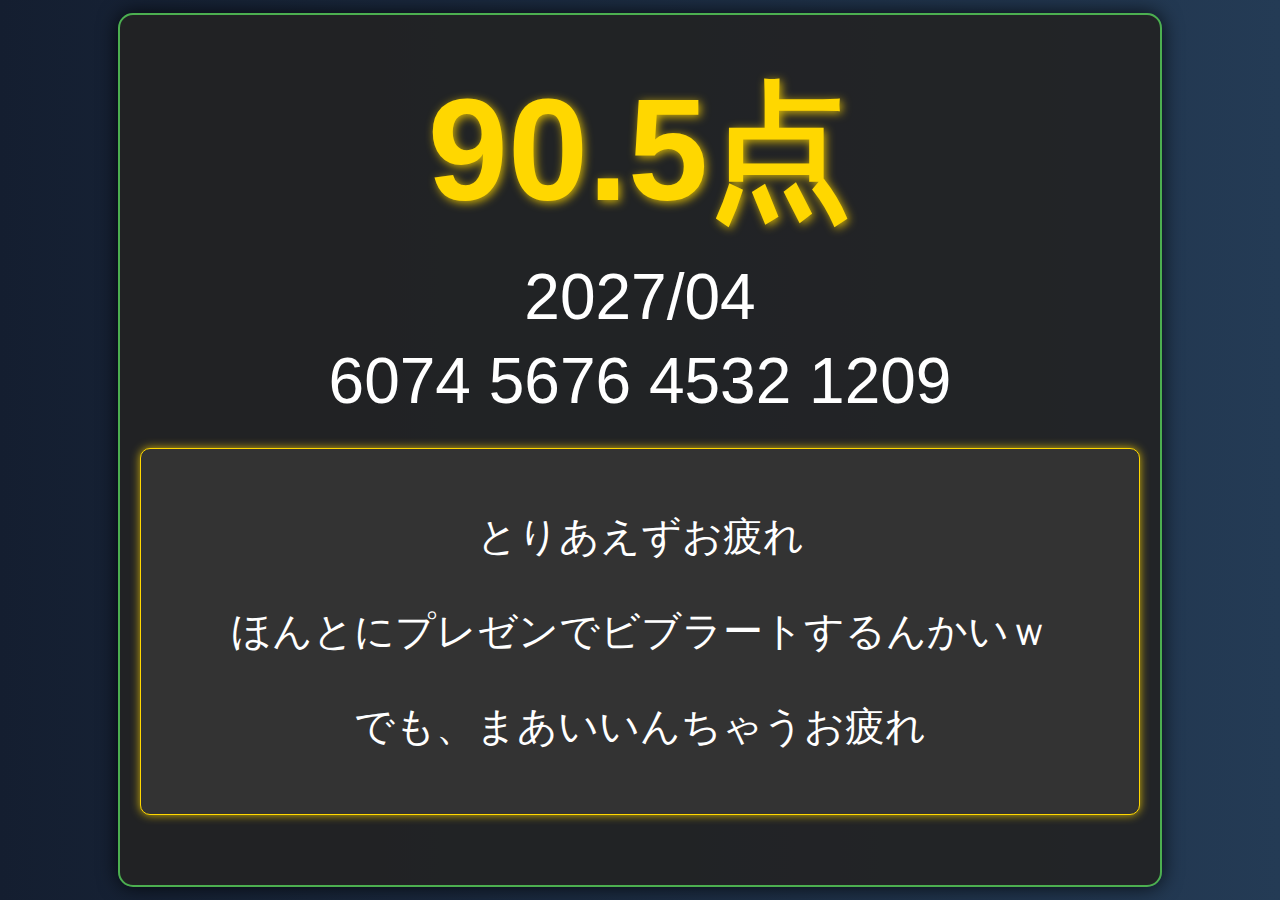
<file: nextpage.html>
<!DOCTYPE html>
<html lang="ja">
<head>
    <meta charset="UTF-8">
    <meta name="viewport" content="width=device-width, initial-scale=1.0">
    <title>採点結果</title>
    <link rel="stylesheet" href="nextpage.css">
</head>
<body>
    <div class="container">
        <div class="score-board">
            <div class="score">
                <div class="main-score">
                    <div class="score-value">90.5点</div>
                    <div class="score-date">2027/04</div>
                    <div class="scores-date">6074 5676 4532 1209</div>
                </div>
            </div>
        </div>
        <div class="analysis-report">
            <p>とりあえずお疲れ</p>
            <p>ほんとにプレゼンでビブラートするんかいｗ</p>
            <p>でも、まあいいんちゃうお疲れ</p>
        </div>
    </div>
</body>
</html>
</file>
<file: nextpage.css>
body {
  font-family: 'Arial', sans-serif;
  background: linear-gradient(to right, #141e30, #243b55);
  color: #fff;
  margin: 0;
  padding: 0;
  display: flex;
  justify-content: center;
  align-items: center;
  height: 100vh;
}

.container {
  width: 100%;  /* 幅を90%に拡大 */
  max-width: 1000px;  /* 最大幅を800pxに拡大 */
  background: rgba(34, 34, 34, 0.9);
  border-radius: 15px;
  box-shadow: 0 0 20px rgba(0, 0, 0, 0.8);
  overflow: hidden;
  text-align: center;
  padding: 40px 20px;
  border: 2px solid #4CAF50;
}

.score-board {
  margin-bottom: 30px;
}

.main-score {
  margin-bottom: 20px;
}

.score-value {
  font-size: 9em;
  font-weight: bold;
  color: #FFD700;
  text-shadow: 2px 2px 10px rgba(255, 215, 0, 0.8);
}

.score-date {
  font-size: 4em;
  margin-top: 10px;
}

.scores-date {
  font-size: 4em;
  margin-top: 10px;
}

.analysis-report {
  padding: 20px;
  background: #333;
  border-radius: 10px;
  margin-bottom: 30px;
  font-size: 2.5em;
  border: 1px solid #FFD700;
  box-shadow: 0 0 10px rgba(255, 215, 0, 0.8);
}

.footer {
  text-align: center;
}

button {
  background: linear-gradient(to right, #4CAF50, #45a049);
  color: white;
  border: none;
  padding: 15px 30px;
  font-size: 1.5em;
  border-radius: 5px;
  cursor: pointer;
  transition: background 0.3s, transform 0.3s;
}

button:hover {
  background: linear-gradient(to right, #45a049, #4CAF50);
  transform: scale(1.1);
}
</file>
